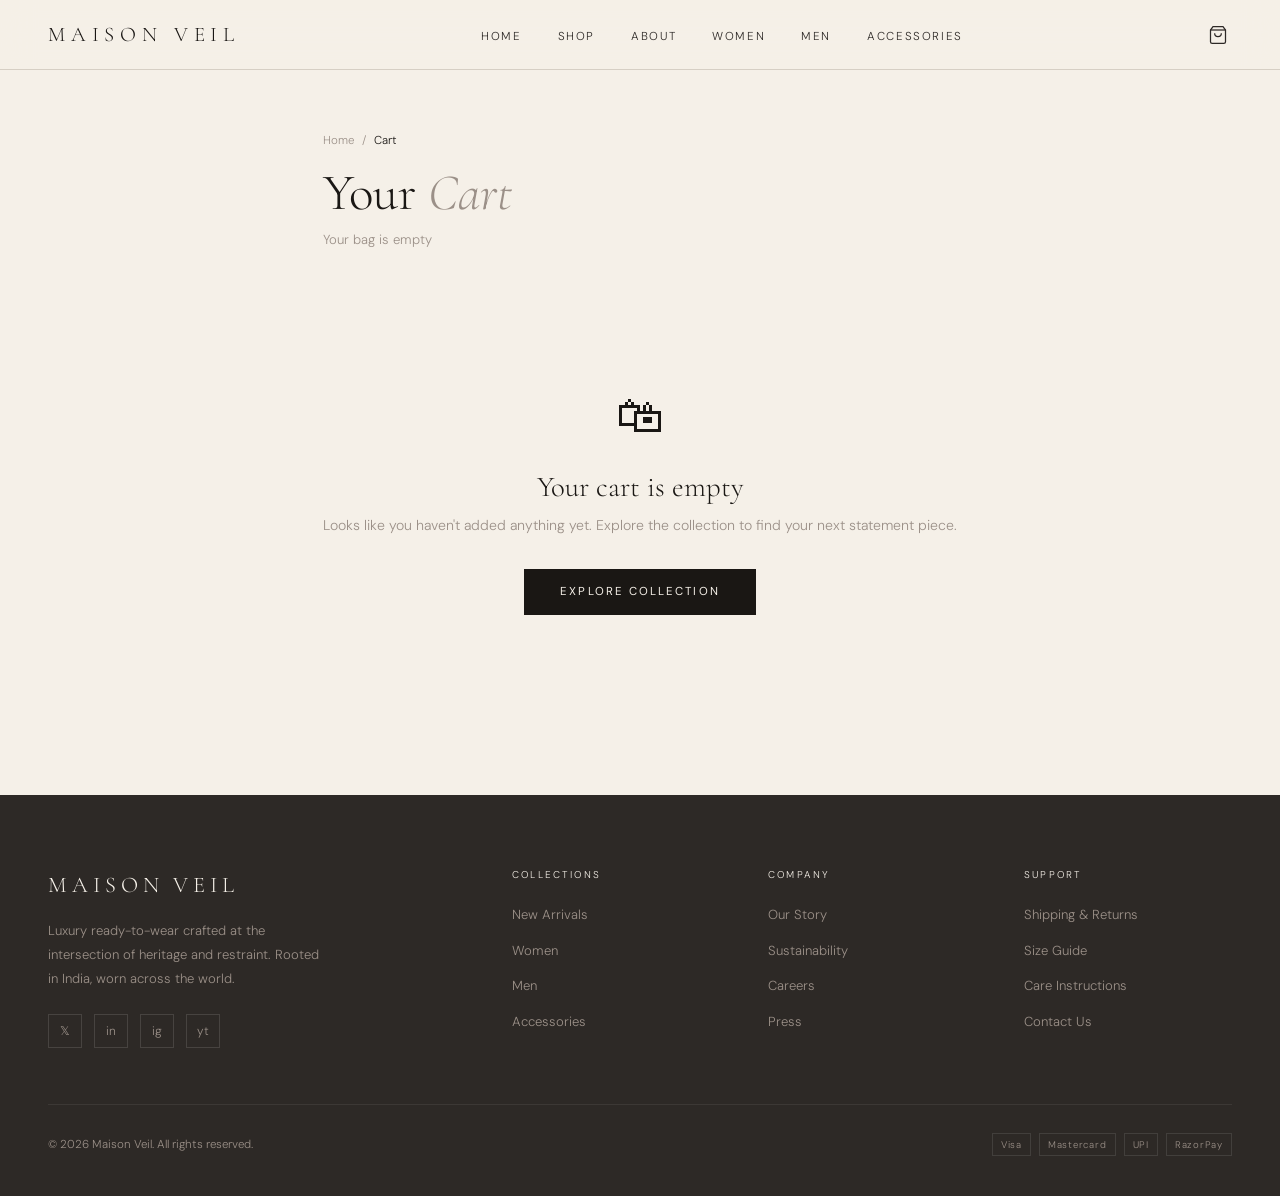
<file: cart.html>
<!DOCTYPE html>
<html lang="en">
<head>
  <!-- Google Tag Manager -->
<script>(function(w,d,s,l,i){w[l]=w[l]||[];w[l].push({'gtm.start':
new Date().getTime(),event:'gtm.js'});var f=d.getElementsByTagName(s)[0],
j=d.createElement(s),dl=l!='dataLayer'?'&l='+l:'';j.async=true;j.src=
'https://www.googletagmanager.com/gtm.js?id='+i+dl;f.parentNode.insertBefore(j,f);
})(window,document,'script','dataLayer','GTM-N7FK9PHP');</script>
<!-- End Google Tag Manager -->
  <!-- Google tag (gtag.js) -->
<script async src="https://www.googletagmanager.com/gtag/js?id=G-P1Q706VTH1"></script>
<script>
  window.dataLayer = window.dataLayer || [];
  function gtag(){dataLayer.push(arguments);}
  gtag('js', new Date());

  gtag('config', 'G-P1Q706VTH1');
</script>
  <meta charset="UTF-8"/>
  <meta name="viewport" content="width=device-width, initial-scale=1.0"/>
  <title>Your Cart — Maison Veil</title>
  <link rel="stylesheet" href="shared.css"/>
  <style>
    .cart-page { padding: 48px 0 100px; }
    .cart-page h1 { font-family: var(--serif); font-size: clamp(2rem,4vw,3.5rem); font-weight: 300; margin-bottom: 8px; }
    .cart-page h1 em { font-style: italic; color: var(--taupe); }
    .cart-sub { font-size: 0.82rem; color: var(--taupe); margin-bottom: 48px; }

    .cart-grid { display: grid; grid-template-columns: 1fr 380px; gap: 48px; align-items: flex-start; }

    /* ─── ITEMS ─── */
    .cart-items {}
    .cart-item {
      display: grid; grid-template-columns: 120px 1fr auto;
      gap: 24px; padding: 28px 0;
      border-bottom: 1px solid var(--mist);
    }
    .cart-item:first-child { border-top: 1px solid var(--mist); }
    .ci-img { aspect-ratio: 3/4; overflow: hidden; background: var(--bone); }
    .ci-img img { width: 100%; height: 100%; object-fit: cover; }
    .ci-body { display: flex; flex-direction: column; justify-content: space-between; }
    .ci-name { font-family: var(--serif); font-size: 1.05rem; margin-bottom: 4px; }
    .ci-meta { font-size: 0.75rem; color: var(--taupe); line-height: 1.6; }
    .ci-actions { display: flex; align-items: center; gap: 12px; margin-top: 12px; }
    .ci-qty { display: flex; align-items: center; border: 1px solid var(--mist); }
    .ci-qty-btn { width: 32px; height: 32px; background: transparent; border: none; font-size: 0.9rem; cursor: pointer; color: var(--charcoal); }
    .ci-qty-btn:hover { background: var(--bone); }
    .ci-qty-val { width: 36px; text-align: center; border: none; border-left: 1px solid var(--mist); border-right: 1px solid var(--mist); height: 32px; font-size: 0.85rem; background: transparent; outline: none; }
    .ci-remove { background: none; border: none; cursor: pointer; font-size: 0.72rem; letter-spacing: 0.12em; text-transform: uppercase; color: var(--taupe); text-decoration: underline; }
    .ci-price { text-align: right; display: flex; flex-direction: column; justify-content: space-between; }
    .ci-unit-price { font-size: 0.82rem; color: var(--taupe); }
    .ci-total-price { font-family: var(--serif); font-size: 1.1rem; }
    .ci-save { font-size: 0.72rem; color: var(--rust); }

    .empty-cart { text-align: center; padding: 80px 0; }
    .empty-cart-icon { font-size: 3rem; display: block; margin-bottom: 16px; }
    .empty-cart h2 { font-family: var(--serif); font-size: 1.8rem; font-weight: 300; margin-bottom: 12px; }
    .empty-cart p { font-size: 0.88rem; color: var(--taupe); margin-bottom: 32px; }

    /* ─── SUMMARY ─── */
    .cart-summary { background: var(--bone); padding: 36px; position: sticky; top: 90px; }
    .cs-title { font-family: var(--serif); font-size: 1.4rem; font-weight: 300; margin-bottom: 28px; }
    .cs-row { display: flex; justify-content: space-between; font-size: 0.85rem; margin-bottom: 14px; }
    .cs-row.total { font-family: var(--serif); font-size: 1.2rem; font-weight: 400; border-top: 1px solid var(--mist); padding-top: 18px; margin-top: 8px; margin-bottom: 24px; }
    .cs-saving { font-size: 0.78rem; color: var(--rust); text-align: center; margin-bottom: 16px; }
    .cs-promo { margin-bottom: 24px; }
    .promo-row { display: flex; gap: 0; margin-top: 8px; }
    .promo-input { flex: 1; padding: 10px 14px; border: 1px solid var(--mist); border-right: none; background: transparent; font-size: 0.82rem; outline: none; text-transform: uppercase; letter-spacing: 0.08em; }
    .promo-input:focus { border-color: var(--gold); }
    .promo-btn { padding: 10px 18px; background: var(--ink); color: var(--cream); border: none; font-size: 0.68rem; letter-spacing: 0.14em; text-transform: uppercase; cursor: pointer; transition: background 0.3s; }
    .promo-btn:hover { background: var(--gold); color: var(--ink); }
    .promo-label { font-size: 0.68rem; letter-spacing: 0.14em; text-transform: uppercase; color: var(--taupe); }
    .cs-note { font-size: 0.72rem; color: var(--taupe); text-align: center; margin-top: 16px; line-height: 1.6; }
    .cs-trust { display: flex; justify-content: center; gap: 20px; margin-top: 20px; flex-wrap: wrap; }
    .cs-trust-item { font-size: 0.7rem; color: var(--taupe); display: flex; align-items: center; gap: 4px; }

    /* ─── UPSELL ─── */
    .upsell { margin-top: 80px; }

    @media (max-width: 900px) {
      .cart-grid { grid-template-columns: 1fr; }
      .cart-summary { position: static; }
    }
    @media (max-width: 600px) {
      .cart-item { grid-template-columns: 90px 1fr; }
      .ci-price { display: none; }
    }
  </style>
</head>
<body>
<!-- Google Tag Manager (noscript) -->
<noscript><iframe src="https://www.googletagmanager.com/ns.html?id=GTM-N7FK9PHP"
height="0" width="0" style="display:none;visibility:hidden"></iframe></noscript>
<!-- End Google Tag Manager (noscript) -->
  <div id="nav-placeholder"></div>

  <div class="cart-page container">
    <div class="breadcrumb">
      <a href="index.html">Home</a><span>/</span>
      <span class="current">Cart</span>
    </div>
    <h1>Your <em>Cart</em></h1>
    <p class="cart-sub" id="cartSub"></p>

    <div id="mainContent"></div>

    <div class="upsell" id="upsellSection">
      <div class="section-head reveal">
        <h2>You Might <em>Also Like</em></h2>
        <a href="shop.html" class="view-all">View All</a>
      </div>
      <div class="products-grid" id="upsellGrid"></div>
    </div>
  </div>

  <div id="footer-placeholder"></div>

  <script src="shared.js"></script>
  <script>
    document.getElementById('nav-placeholder').innerHTML = renderNav('cart.html');
    document.getElementById('footer-placeholder').innerHTML = renderFooter();
    initMobileNav();

    let promoApplied = false;
    let discountPct = 0;

    function renderCart() {
      const items = Cart.get();
      const sub = Cart.subtotal();
      const count = Cart.count();

      document.getElementById('cartSub').textContent = count
        ? `${count} item${count!==1?'s':''} in your bag`
        : 'Your bag is empty';

      if (!items.length) {
        document.getElementById('mainContent').innerHTML = `
          <div class="empty-cart">
            <span class="empty-cart-icon">🛍</span>
            <h2>Your cart is empty</h2>
            <p>Looks like you haven't added anything yet. Explore the collection to find your next statement piece.</p>
            <a href="shop.html" class="btn btn-dark">Explore Collection</a>
          </div>`;
        document.getElementById('upsellSection').style.display = 'none';
        return;
      }

      const discount = promoApplied ? Math.round(sub * discountPct) : 0;
      const shipping = sub >= 5000 ? 0 : 250;
      const total = sub - discount + shipping;
      const savings = items.reduce((s,i) => {
        const p = PRODUCTS.find(x=>x.id===i.productId);
        return p && p.oldPrice ? s + (p.oldPrice - p.price)*i.qty : s;
      }, 0);

      document.getElementById('mainContent').innerHTML = `
        <div class="cart-grid">
          <div class="cart-items" id="cartItemsEl">
            ${items.map(item => {
              const p = PRODUCTS.find(x=>x.id===item.productId);
              return `<div class="cart-item" data-key="${item.key}">
                <div class="ci-img"><a href="product.html?id=${item.productId}"><img src="${item.image}" alt="${item.name}" loading="lazy"/></a></div>
                <div class="ci-body">
                  <div>
                    <div class="ci-name"><a href="product.html?id=${item.productId}">${item.name}</a></div>
                    <div class="ci-meta">
                      Size: ${item.size}<br/>
                      ${item.sub}
                    </div>
                  </div>
                  <div class="ci-actions">
                    <div class="ci-qty">
                      <button class="ci-qty-btn" onclick="changeItemQty('${item.key}', ${item.qty-1})">−</button>
                      <input class="ci-qty-val" type="number" value="${item.qty}" min="1" max="10" readonly/>
                      <button class="ci-qty-btn" onclick="changeItemQty('${item.key}', ${item.qty+1})">+</button>
                    </div>
                    <button class="ci-remove" onclick="removeItem('${item.key}')">Remove</button>
                  </div>
                </div>
                <div class="ci-price">
                  <div class="ci-unit-price">${fmt(item.price)} each</div>
                  <div>
                    <div class="ci-total-price">${fmt(item.price * item.qty)}</div>
                    ${p && p.oldPrice ? `<div class="ci-save">Save ${fmt((p.oldPrice-p.price)*item.qty)}</div>` : ''}
                  </div>
                </div>
              </div>`;
            }).join('')}
          </div>

          <div class="cart-summary">
            <div class="cs-title">Order Summary</div>
            <div class="cs-row"><span>Subtotal (${count} items)</span><span>${fmt(sub)}</span></div>
            ${discount ? `<div class="cs-row" style="color:var(--rust)"><span>Promo (${Math.round(discountPct*100)}% off)</span><span>−${fmt(discount)}</span></div>` : ''}
            <div class="cs-row"><span>Shipping</span><span>${shipping===0?'<span style="color:var(--green)">Free</span>':fmt(shipping)}</span></div>
            <div class="cs-row total"><span>Total</span><span>${fmt(total)}</span></div>
            ${savings > 0 ? `<div class="cs-saving">You're saving ${fmt(savings)} on this order 🎉</div>` : ''}

            <div class="cs-promo">
              <div class="promo-label">Promo Code</div>
              <div class="promo-row">
                <input class="promo-input" id="promoInput" placeholder="ENTER CODE" maxlength="12" ${promoApplied?'disabled':''}/>
                <button class="promo-btn" onclick="applyPromo()" ${promoApplied?'disabled':''}>Apply</button>
              </div>
              <div id="promoMsg" style="font-size:.72rem;margin-top:8px;color:var(--taupe)">
                ${promoApplied ? '<span style="color:var(--green)">✓ Code applied!</span>' : 'Try: WELCOME10 or VEIL20'}
              </div>
            </div>

            <a href="checkout.html" class="btn btn-dark btn-full" style="margin-bottom:12px;font-size:.72rem">Proceed to Checkout</a>
            <a href="shop.html" class="btn btn-outline btn-full" style="font-size:.72rem">Continue Shopping</a>

            <div class="cs-trust">
              <div class="cs-trust-item">🔒 Secure</div>
              <div class="cs-trust-item">↩️ 30-day returns</div>
              <div class="cs-trust-item">🚚 Free over ₹5k</div>
            </div>
          </div>
        </div>`;

      // Upsell
      const cartIds = items.map(i=>i.productId);
      const upsell = PRODUCTS.filter(p=>!cartIds.includes(p.id)).slice(0,4);
      document.getElementById('upsellGrid').innerHTML = upsell.map((p,i)=>renderProductCard(p,i*0.07)).join('');
      initReveal(); Wishlist.updateIcons();
    }

    function changeItemQty(key, qty) {
      if (qty < 1) { removeItem(key); return; }
      Cart.updateQty(key, qty);
      renderCart();
    }

    function removeItem(key) {
      Cart.remove(key);
      showToast('Item removed from cart');
      renderCart();
    }

    const promoCodes = { 'WELCOME10': 0.10, 'VEIL20': 0.20, 'FIRST15': 0.15 };

    function applyPromo() {
      const code = document.getElementById('promoInput').value.trim().toUpperCase();
      if (promoCodes[code]) {
        promoApplied = true;
        discountPct = promoCodes[code];
        showToast(`✓ ${Math.round(discountPct*100)}% discount applied!`);
      } else {
        document.getElementById('promoMsg').innerHTML = '<span style="color:var(--rust)">Invalid code. Try: WELCOME10 or VEIL20</span>';
      }
      renderCart();
    }

    renderCart();
  </script>
</body>
</html>
</file>
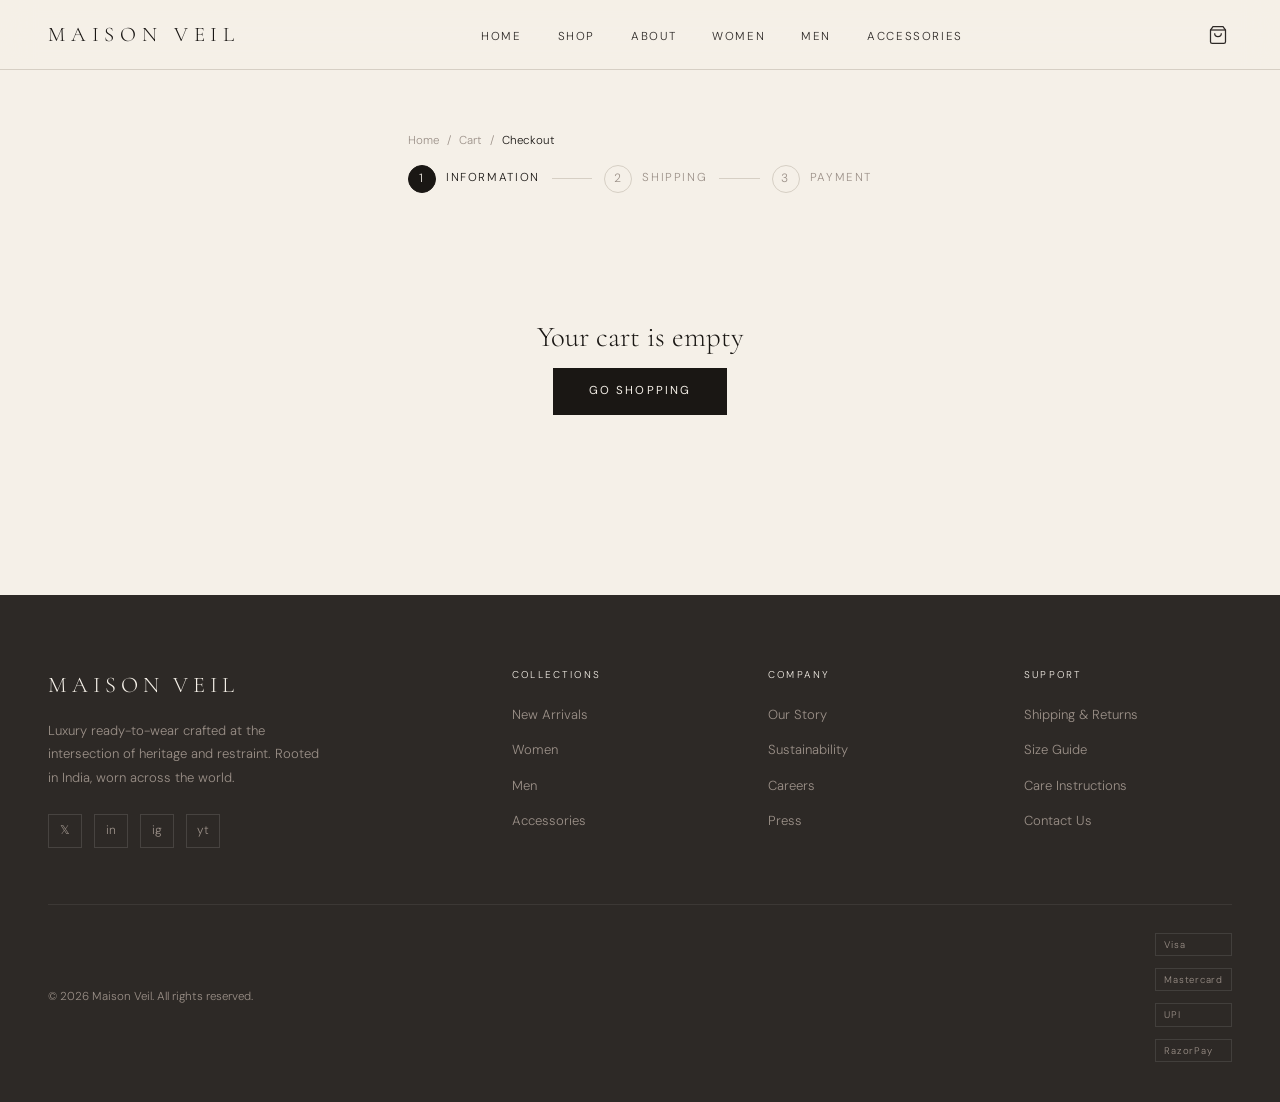
<file: checkout.html>
<!DOCTYPE html>
<html lang="en">
<head>
  <!-- Google Tag Manager -->
<script>(function(w,d,s,l,i){w[l]=w[l]||[];w[l].push({'gtm.start':
new Date().getTime(),event:'gtm.js'});var f=d.getElementsByTagName(s)[0],
j=d.createElement(s),dl=l!='dataLayer'?'&l='+l:'';j.async=true;j.src=
'https://www.googletagmanager.com/gtm.js?id='+i+dl;f.parentNode.insertBefore(j,f);
})(window,document,'script','dataLayer','GTM-N7FK9PHP');</script>
<!-- End Google Tag Manager -->
 <!-- Google tag (gtag.js) -->
<script async src="https://www.googletagmanager.com/gtag/js?id=G-P1Q706VTH1"></script>
<script>
  window.dataLayer = window.dataLayer || [];
  function gtag(){dataLayer.push(arguments);}
  gtag('js', new Date());

  gtag('config', 'G-P1Q706VTH1');
</script>
  <meta charset="UTF-8"/>
  <meta name="viewport" content="width=device-width, initial-scale=1.0"/>
  <title>Checkout — Maison Veil</title>
  <link rel="stylesheet" href="shared.css"/>
  <style>
    .checkout-page { padding: 48px 0 100px; }
    .checkout-grid { display: grid; grid-template-columns: 1fr 400px; gap: 64px; align-items: flex-start; }

    /* ─── STEPS ─── */
    .checkout-steps { display: flex; align-items: center; gap: 0; margin-bottom: 48px; }
    .step { display: flex; align-items: center; gap: 10px; font-size: 0.72rem; letter-spacing: 0.14em; text-transform: uppercase; color: var(--taupe); }
    .step-num { width: 28px; height: 28px; border-radius: 50%; border: 1px solid var(--mist); display: flex; align-items: center; justify-content: center; font-size: 0.75rem; }
    .step.active { color: var(--ink); }
    .step.active .step-num { background: var(--ink); color: var(--cream); border-color: var(--ink); }
    .step.done { color: var(--green); }
    .step.done .step-num { background: var(--green); color: #fff; border-color: var(--green); }
    .step-divider { flex: 1; height: 1px; background: var(--mist); margin: 0 12px; max-width: 60px; }

    /* ─── FORMS ─── */
    .checkout-section { margin-bottom: 40px; }
    .cs-head { font-family: var(--serif); font-size: 1.3rem; font-weight: 300; margin-bottom: 24px; padding-bottom: 14px; border-bottom: 1px solid var(--mist); }
    .form-grid { display: grid; grid-template-columns: 1fr 1fr; gap: 16px; }
    .form-grid.three { grid-template-columns: 1fr 1fr 1fr; }
    .form-grid.full { grid-template-columns: 1fr; }

    /* ─── PAYMENT ─── */
    .payment-methods { display: flex; flex-direction: column; gap: 12px; }
    .payment-opt { border: 1px solid var(--mist); padding: 16px 18px; cursor: pointer; transition: border-color 0.2s; display: flex; align-items: center; gap: 14px; }
    .payment-opt.selected { border-color: var(--ink); background: var(--bone); }
    .payment-opt-radio { width: 16px; height: 16px; border-radius: 50%; border: 1.5px solid var(--mist); display: flex; align-items: center; justify-content: center; flex-shrink: 0; }
    .payment-opt.selected .payment-opt-radio { border-color: var(--ink); }
    .payment-opt.selected .payment-opt-radio::after { content: ''; width: 8px; height: 8px; border-radius: 50%; background: var(--ink); }
    .payment-opt-name { font-size: 0.85rem; font-weight: 400; }
    .payment-opt-sub { font-size: 0.72rem; color: var(--taupe); }
    .payment-icons { margin-left: auto; display: flex; gap: 6px; }
    .pay-ic { font-size: 0.65rem; border: 1px solid var(--mist); padding: 2px 6px; color: var(--taupe); }
    .card-fields { display: grid; grid-template-columns: 1fr; gap: 14px; margin-top: 18px; padding: 18px; background: var(--bone); border: 1px solid var(--mist); }
    .card-row { display: grid; grid-template-columns: 1fr 1fr; gap: 14px; }

    /* ─── ORDER SUMMARY ─── */
    .order-summary { background: var(--bone); padding: 36px; position: sticky; top: 90px; }
    .os-title { font-family: var(--serif); font-size: 1.3rem; font-weight: 300; margin-bottom: 24px; }
    .os-items { margin-bottom: 24px; padding-bottom: 24px; border-bottom: 1px solid var(--mist); display: flex; flex-direction: column; gap: 16px; }
    .os-item { display: flex; gap: 14px; align-items: center; }
    .os-img { width: 60px; height: 75px; object-fit: cover; background: var(--mist); flex-shrink: 0; position: relative; }
    .os-img img { width: 100%; height: 100%; object-fit: cover; }
    .os-qty-badge { position: absolute; top: -6px; right: -6px; width: 20px; height: 20px; border-radius: 50%; background: var(--charcoal); color: #fff; font-size: 0.65rem; display: flex; align-items: center; justify-content: center; }
    .os-item-info { flex: 1; }
    .os-item-name { font-size: 0.88rem; margin-bottom: 2px; }
    .os-item-meta { font-size: 0.72rem; color: var(--taupe); }
    .os-item-price { font-size: 0.88rem; white-space: nowrap; }
    .os-row { display: flex; justify-content: space-between; font-size: 0.85rem; margin-bottom: 12px; }
    .os-row.total { font-family: var(--serif); font-size: 1.15rem; border-top: 1px solid var(--mist); padding-top: 16px; margin-top: 4px; }
    .os-security { display: flex; align-items: center; gap: 8px; font-size: 0.72rem; color: var(--taupe); margin-top: 20px; }

    /* ─── SUCCESS ─── */
    .success-screen { text-align: center; padding: 80px 0; display: none; }
    .success-screen.show { display: block; }
    .success-icon { font-size: 3.5rem; display: block; margin-bottom: 24px; animation: pop 0.5s ease; }
    @keyframes pop { from { transform: scale(0.5); opacity: 0; } to { transform: scale(1); opacity: 1; } }
    .success-screen h2 { font-family: var(--serif); font-size: clamp(1.8rem,3vw,3rem); font-weight: 300; margin-bottom: 12px; }
    .success-screen p { font-size: 0.9rem; color: var(--taupe); max-width: 480px; margin: 0 auto 32px; line-height: 1.7; }
    .order-num { font-family: var(--serif); font-size: 1rem; color: var(--gold); margin-bottom: 28px; }

    @media (max-width: 1000px) {
      .checkout-grid { grid-template-columns: 1fr; }
      .order-summary { position: static; }
    }
    @media (max-width: 600px) {
      .form-grid { grid-template-columns: 1fr; }
      .form-grid.three { grid-template-columns: 1fr 1fr; }
      .card-row { grid-template-columns: 1fr; }
      .checkout-steps { font-size: 0; }
      .step span:last-child { display: none; }
    }
  </style>
</head>
<body>
<!-- Google Tag Manager (noscript) -->
<noscript><iframe src="https://www.googletagmanager.com/ns.html?id=GTM-N7FK9PHP"
height="0" width="0" style="display:none;visibility:hidden"></iframe></noscript>
<!-- End Google Tag Manager (noscript) -->
  <div id="nav-placeholder"></div>

  <div class="checkout-page container">
    <div class="breadcrumb">
      <a href="index.html">Home</a><span>/</span>
      <a href="cart.html">Cart</a><span>/</span>
      <span class="current">Checkout</span>
    </div>

    <!-- STEPS -->
    <div class="checkout-steps">
      <div class="step active" id="step1"><div class="step-num">1</div><span>Information</span></div>
      <div class="step-divider"></div>
      <div class="step" id="step2"><div class="step-num">2</div><span>Shipping</span></div>
      <div class="step-divider"></div>
      <div class="step" id="step3"><div class="step-num">3</div><span>Payment</span></div>
    </div>

    <!-- SUCCESS SCREEN -->
    <div class="success-screen" id="successScreen">
      <span class="success-icon">✦</span>
      <h2>Order Confirmed</h2>
      <p class="order-num" id="orderNum"></p>
      <p>Thank you for your order. You will receive an email confirmation shortly. Your pieces are being prepared with care.</p>
      <a href="index.html" class="btn btn-dark" style="margin-right:12px">Back to Home</a>
      <a href="shop.html" class="btn btn-outline">Continue Shopping</a>
    </div>

    <!-- CHECKOUT FORM -->
    <div class="checkout-grid" id="checkoutMain">
      <div>
        <!-- CONTACT -->
        <div class="checkout-section">
          <div class="cs-head">Contact Information</div>
          <div class="form-grid full">
            <div class="form-group">
              <label class="form-label">Email Address *</label>
              <input class="form-input" id="email" type="email" placeholder="you@example.com"/>
              <span class="form-error" id="emailErr"></span>
            </div>
          </div>
          <div class="form-grid" style="margin-top:16px">
            <div class="form-group">
              <label class="form-label">Phone Number *</label>
              <input class="form-input" id="phone" type="tel" placeholder="+91 98765 43210"/>
              <span class="form-error" id="phoneErr"></span>
            </div>
            <div style="display:flex;align-items:flex-end;padding-bottom:2px">
              <label style="font-size:.8rem;display:flex;align-items:center;gap:8px;cursor:pointer">
                <input type="checkbox" id="newsOpt" checked style="accent-color:var(--ink)"/>
                Subscribe to updates &amp; offers
              </label>
            </div>
          </div>
        </div>

        <!-- SHIPPING ADDRESS -->
        <div class="checkout-section">
          <div class="cs-head">Shipping Address</div>
          <div class="form-grid">
            <div class="form-group">
              <label class="form-label">First Name *</label>
              <input class="form-input" id="fname" placeholder="Priya"/>
              <span class="form-error" id="fnameErr"></span>
            </div>
            <div class="form-group">
              <label class="form-label">Last Name *</label>
              <input class="form-input" id="lname" placeholder="Sharma"/>
              <span class="form-error" id="lnameErr"></span>
            </div>
          </div>
          <div class="form-grid full" style="margin-top:16px">
            <div class="form-group">
              <label class="form-label">Address Line 1 *</label>
              <input class="form-input" id="addr1" placeholder="Flat / House No., Street"/>
              <span class="form-error" id="addr1Err"></span>
            </div>
          </div>
          <div class="form-grid full" style="margin-top:16px">
            <div class="form-group">
              <label class="form-label">Address Line 2</label>
              <input class="form-input" id="addr2" placeholder="Locality / Area (optional)"/>
            </div>
          </div>
          <div class="form-grid three" style="margin-top:16px">
            <div class="form-group">
              <label class="form-label">City *</label>
              <input class="form-input" id="city" placeholder="Mumbai"/>
              <span class="form-error" id="cityErr"></span>
            </div>
            <div class="form-group">
              <label class="form-label">State *</label>
              <select class="form-select" id="state">
                <option value="">Select State</option>
                <option>Andhra Pradesh</option><option>Assam</option><option>Bihar</option>
                <option>Delhi</option><option>Goa</option><option>Gujarat</option>
                <option>Haryana</option><option>Karnataka</option><option>Kerala</option>
                <option>Madhya Pradesh</option><option>Maharashtra</option><option>Odisha</option>
                <option>Punjab</option><option>Rajasthan</option><option>Tamil Nadu</option>
                <option selected>Telangana</option><option>Uttar Pradesh</option>
                <option>Uttarakhand</option><option>West Bengal</option>
              </select>
              <span class="form-error" id="stateErr"></span>
            </div>
            <div class="form-group">
              <label class="form-label">PIN Code *</label>
              <input class="form-input" id="pin" placeholder="500001" maxlength="6"/>
              <span class="form-error" id="pinErr"></span>
            </div>
          </div>
        </div>

        <!-- SHIPPING METHOD -->
        <div class="checkout-section">
          <div class="cs-head">Shipping Method</div>
          <div class="payment-methods">
            <div class="payment-opt selected" onclick="selectShipping(this,'standard')">
              <div class="payment-opt-radio"></div>
              <div><div class="payment-opt-name">Standard Delivery</div><div class="payment-opt-sub">5–7 business days</div></div>
              <div style="margin-left:auto;font-size:.85rem" id="stdPrice">Free</div>
            </div>
            <div class="payment-opt" onclick="selectShipping(this,'express')">
              <div class="payment-opt-radio"></div>
              <div><div class="payment-opt-name">Express Delivery</div><div class="payment-opt-sub">2–3 business days</div></div>
              <div style="margin-left:auto;font-size:.85rem">₹299</div>
            </div>
            <div class="payment-opt" onclick="selectShipping(this,'overnight')">
              <div class="payment-opt-radio"></div>
              <div><div class="payment-opt-name">Next Day Delivery</div><div class="payment-opt-sub">Order by 12 PM</div></div>
              <div style="margin-left:auto;font-size:.85rem">₹599</div>
            </div>
          </div>
        </div>

        <!-- PAYMENT -->
        <div class="checkout-section">
          <div class="cs-head">Payment</div>
          <div class="payment-methods">
            <div class="payment-opt selected" onclick="selectPayment(this,'card')">
              <div class="payment-opt-radio"></div>
              <div><div class="payment-opt-name">Credit / Debit Card</div></div>
              <div class="payment-icons"><span class="pay-ic">Visa</span><span class="pay-ic">MC</span></div>
            </div>
            <div class="payment-opt" onclick="selectPayment(this,'upi')">
              <div class="payment-opt-radio"></div>
              <div><div class="payment-opt-name">UPI</div><div class="payment-opt-sub">Google Pay, PhonePe, Paytm</div></div>
              <div class="payment-icons"><span class="pay-ic">UPI</span></div>
            </div>
            <div class="payment-opt" onclick="selectPayment(this,'cod')">
              <div class="payment-opt-radio"></div>
              <div><div class="payment-opt-name">Cash on Delivery</div><div class="payment-opt-sub">₹50 handling charge</div></div>
            </div>
          </div>

          <!-- Card fields -->
          <div class="card-fields" id="cardFields">
            <div class="form-group">
              <label class="form-label">Card Number *</label>
              <input class="form-input" id="cardNum" placeholder="1234 5678 9012 3456" maxlength="19"/>
            </div>
            <div class="card-row">
              <div class="form-group">
                <label class="form-label">Expiry *</label>
                <input class="form-input" id="cardExp" placeholder="MM / YY" maxlength="7"/>
              </div>
              <div class="form-group">
                <label class="form-label">CVV *</label>
                <input class="form-input" id="cardCvv" placeholder="•••" maxlength="4" type="password"/>
              </div>
            </div>
            <div class="form-group">
              <label class="form-label">Name on Card *</label>
              <input class="form-input" id="cardName" placeholder="Priya Sharma"/>
            </div>
          </div>

          <!-- UPI fields -->
          <div class="card-fields" id="upiFields" style="display:none">
            <div class="form-group">
              <label class="form-label">UPI ID *</label>
              <input class="form-input" id="upiId" placeholder="yourname@upi"/>
            </div>
          </div>
        </div>

        <div style="text-align:center;margin-top:8px">
          <button class="btn btn-dark" style="min-width:280px;padding:18px;font-size:.75rem;letter-spacing:.2em" onclick="placeOrder()">Place Order</button>
          <p style="font-size:.72rem;color:var(--taupe);margin-top:14px">🔒 Your payment is secured with 256-bit SSL encryption</p>
        </div>
      </div>

      <!-- ORDER SUMMARY -->
      <div class="order-summary" id="orderSummary"></div>
    </div>
  </div>

  <div id="footer-placeholder"></div>

  <script src="shared.js"></script>
  <script>
    document.getElementById('nav-placeholder').innerHTML = renderNav('checkout.html');
    document.getElementById('footer-placeholder').innerHTML = renderFooter();
    initMobileNav();

    let shippingMethod = 'standard';
    let paymentMethod = 'card';
    const shippingCosts = { standard: 0, express: 299, overnight: 599 };

    function renderSummary() {
      const items = Cart.get();
      const sub = Cart.subtotal();
      const ship = sub >= 5000 && shippingMethod==='standard' ? 0 : shippingCosts[shippingMethod];
      const cod = paymentMethod === 'cod' ? 50 : 0;
      const total = sub + ship + cod;

      document.getElementById('orderSummary').innerHTML = `
        <div class="os-title">Order Summary</div>
        <div class="os-items">
          ${items.map(item=>`
            <div class="os-item">
              <div class="os-img">
                <img src="${item.image}" alt="${item.name}"/>
                <div class="os-qty-badge">${item.qty}</div>
              </div>
              <div class="os-item-info">
                <div class="os-item-name">${item.name}</div>
                <div class="os-item-meta">Size: ${item.size}</div>
              </div>
              <div class="os-item-price">${fmt(item.price*item.qty)}</div>
            </div>`).join('')}
        </div>
        <div class="os-row"><span>Subtotal</span><span>${fmt(sub)}</span></div>
        <div class="os-row"><span>Shipping</span><span>${ship===0?'<span style="color:var(--green)">Free</span>':fmt(ship)}</span></div>
        ${cod ? `<div class="os-row"><span>COD Handling</span><span>${fmt(cod)}</span></div>` : ''}
        <div class="os-row total"><span>Total</span><span>${fmt(total)}</span></div>
        <div class="os-security">🔒 <span>Secure checkout powered by RazorPay</span></div>
      `;

      // Update standard shipping display
      const stdEl = document.getElementById('stdPrice');
      if (stdEl) stdEl.textContent = sub>=5000 ? 'Free' : fmt(shippingCosts.standard);
    }

    function selectShipping(el, method) {
      document.querySelectorAll('.checkout-section:nth-child(3) .payment-opt').forEach(o=>o.classList.remove('selected'));
      el.classList.add('selected');
      shippingMethod = method;
      renderSummary();
    }

    function selectPayment(el, method) {
      document.querySelectorAll('.checkout-section:nth-child(4) .payment-opt').forEach(o=>o.classList.remove('selected'));
      el.classList.add('selected');
      paymentMethod = method;
      document.getElementById('cardFields').style.display = method==='card' ? 'grid' : 'none';
      document.getElementById('upiFields').style.display = method==='upi' ? 'grid' : 'none';
      renderSummary();
    }

    // Card number formatting
    document.addEventListener('DOMContentLoaded', () => {
      const cn = document.getElementById('cardNum');
      if (cn) cn.addEventListener('input', e => {
        let v = e.target.value.replace(/\D/g,'').substring(0,16);
        e.target.value = v.replace(/(.{4})/g,'$1 ').trim();
      });
      const ce = document.getElementById('cardExp');
      if (ce) ce.addEventListener('input', e => {
        let v = e.target.value.replace(/\D/g,'').substring(0,4);
        if (v.length > 2) v = v.substring(0,2) + ' / ' + v.substring(2);
        e.target.value = v;
      });
    });

    function validate() {
      let ok = true;
      const fields = [
        { id: 'email', err: 'emailErr', test: v => v.includes('@') && v.includes('.'), msg: 'Enter a valid email' },
        { id: 'phone', err: 'phoneErr', test: v => v.replace(/\D/g,'').length >= 10, msg: 'Enter a valid phone number' },
        { id: 'fname', err: 'fnameErr', test: v => v.trim().length >= 2, msg: 'Required' },
        { id: 'lname', err: 'lnameErr', test: v => v.trim().length >= 2, msg: 'Required' },
        { id: 'addr1', err: 'addr1Err', test: v => v.trim().length >= 5, msg: 'Enter your address' },
        { id: 'city', err: 'cityErr', test: v => v.trim().length >= 2, msg: 'Required' },
        { id: 'state', err: 'stateErr', test: v => v !== '', msg: 'Select a state' },
        { id: 'pin', err: 'pinErr', test: v => /^\d{6}$/.test(v), msg: 'Enter 6-digit PIN' },
      ];
      fields.forEach(f => {
        const el = document.getElementById(f.id);
        const err = document.getElementById(f.err);
        if (el && err) {
          if (!f.test(el.value)) { err.textContent = f.msg; ok = false; }
          else err.textContent = '';
        }
      });
      return ok;
    }

    function placeOrder() {
      if (!Cart.count()) { showToast('Your cart is empty'); return; }
      if (!validate()) { showToast('Please fill in all required fields'); return; }
      const orderNum = 'MV-' + Date.now().toString().slice(-8).toUpperCase();
      // Clear cart
      localStorage.removeItem('mv_cart');
      Cart.updateBadge();
      // Show success
      document.getElementById('checkoutMain').style.display = 'none';
      document.querySelector('.checkout-steps').style.display = 'none';
      const s = document.getElementById('successScreen');
      s.classList.add('show');
      document.getElementById('orderNum').textContent = `Order #${orderNum}`;
      // Update steps
      ['step1','step2','step3'].forEach(id => {
        document.getElementById(id).classList.remove('active');
        document.getElementById(id).classList.add('done');
        document.getElementById(id).querySelector('.step-num').textContent = '✓';
      });
      window.scrollTo({ top: 0, behavior: 'smooth' });
    }

    // Init
    if (!Cart.count()) {
      document.getElementById('checkoutMain').innerHTML = `
        <div style="text-align:center;padding:80px 0;grid-column:1/-1">
          <h2 style="font-family:var(--serif);font-size:1.8rem;font-weight:300;margin-bottom:16px">Your cart is empty</h2>
          <a href="shop.html" class="btn btn-dark">Go Shopping</a>
        </div>`;
    }

    renderSummary();
  </script>
</body>
</html>
</file>
<file: shared.css>
@import url('https://fonts.googleapis.com/css2?family=Cormorant+Garamond:ital,wght@0,300;0,400;0,600;1,300;1,400&family=DM+Sans:ital,wght@0,300;0,400;0,500;1,300&display=swap');

*, *::before, *::after { margin: 0; padding: 0; box-sizing: border-box; }

:root {
  --cream: #F5F0E8;
  --bone: #EDE8DC;
  --ink: #1A1714;
  --charcoal: #2D2926;
  --taupe: #9B9088;
  --gold: #C4A882;
  --rust: #8B4A2B;
  --mist: #D6CFC4;
  --green: #3D5A45;
  --red: #B03A2E;
  --serif: 'Cormorant Garamond', Georgia, serif;
  --sans: 'DM Sans', sans-serif;
  --shadow: 0 4px 24px rgba(26,23,20,0.08);
  --shadow-lg: 0 12px 48px rgba(26,23,20,0.14);
  --radius: 2px;
  --transition: 0.3s cubic-bezier(0.4,0,0.2,1);
}

html { scroll-behavior: smooth; }
body {
  background: var(--cream);
  color: var(--ink);
  font-family: var(--sans);
  font-weight: 300;
  line-height: 1.6;
  min-height: 100vh;
  display: flex;
  flex-direction: column;
}

a { text-decoration: none; color: inherit; }
img { display: block; max-width: 100%; }
button { cursor: pointer; font-family: var(--sans); }
input, select, textarea { font-family: var(--sans); }

/* ─── UTILITY ─── */
.container { max-width: 1320px; margin: 0 auto; padding: 0 48px; }
.sr-only { position: absolute; width: 1px; height: 1px; overflow: hidden; clip: rect(0,0,0,0); }
.flex { display: flex; }
.items-center { align-items: center; }
.justify-between { justify-content: space-between; }
.gap-sm { gap: 12px; }
.gap-md { gap: 24px; }
.gap-lg { gap: 40px; }
.text-taupe { color: var(--taupe); }
.text-gold { color: var(--gold); }
.text-rust { color: var(--rust); }

/* ─── TYPOGRAPHY ─── */
.serif { font-family: var(--serif); }
h1,h2,h3 { font-family: var(--serif); font-weight: 300; line-height: 1.1; }
.eyebrow { font-size: 0.68rem; letter-spacing: 0.28em; text-transform: uppercase; color: var(--taupe); }
.page-title { font-family: var(--serif); font-size: clamp(2rem,4vw,3.5rem); margin-bottom: 8px; }

/* ─── BUTTONS ─── */
.btn {
  display: inline-flex; align-items: center; justify-content: center; gap: 10px;
  font-size: 0.72rem; letter-spacing: 0.18em; text-transform: uppercase;
  padding: 14px 36px; border: none; transition: var(--transition);
  font-family: var(--sans); font-weight: 400;
}
.btn-dark { background: var(--ink); color: var(--cream); }
.btn-dark:hover { background: var(--charcoal); }
.btn-outline { background: transparent; border: 1px solid var(--ink); color: var(--ink); }
.btn-outline:hover { background: var(--ink); color: var(--cream); }
.btn-gold { background: var(--gold); color: var(--ink); }
.btn-gold:hover { background: #b8945e; }
.btn-full { width: 100%; }
.btn-rust { background: var(--rust); color: #fff; }
.btn-rust:hover { background: #7a3f25; }

/* ─── BADGE ─── */
.badge {
  display: inline-block;
  font-size: 0.6rem; letter-spacing: 0.14em; text-transform: uppercase;
  padding: 3px 9px; border-radius: 2px;
}
.badge-new { background: var(--ink); color: var(--cream); }
.badge-sale { background: var(--rust); color: #fff; }
.badge-sold { background: var(--taupe); color: #fff; }

/* ─── NAV ─── */
.navbar {
  position: sticky; top: 0; z-index: 200;
  background: rgba(245,240,232,0.96); backdrop-filter: blur(16px);
  border-bottom: 1px solid var(--mist);
}
.navbar-inner {
  display: flex; align-items: center; justify-content: space-between;
  padding: 18px 48px; max-width: 1320px; margin: 0 auto;
}
.nav-logo {
  font-family: var(--serif); font-size: 1.3rem;
  letter-spacing: 0.28em; text-transform: uppercase;
  font-weight: 300; color: var(--ink);
}
.nav-links { display: flex; gap: 36px; list-style: none; }
.nav-links a {
  font-size: 0.72rem; letter-spacing: 0.14em; text-transform: uppercase;
  color: var(--charcoal); position: relative; padding-bottom: 3px;
  transition: color var(--transition);
}
.nav-links a::after {
  content: ''; position: absolute; bottom: 0; left: 0;
  width: 0; height: 1px; background: var(--gold);
  transition: width var(--transition);
}
.nav-links a:hover::after, .nav-links a.active::after { width: 100%; }
.nav-links a.active { color: var(--ink); }
.nav-actions { display: flex; align-items: center; gap: 20px; }
.nav-icon-btn {
  background: none; border: none;
  display: flex; align-items: center; gap: 6px;
  font-size: 0.82rem; color: var(--charcoal);
  transition: color var(--transition); padding: 4px;
  position: relative;
}
.nav-icon-btn:hover { color: var(--gold); }
.cart-badge {
  position: absolute; top: -4px; right: -6px;
  width: 16px; height: 16px; border-radius: 50%;
  background: var(--rust); color: #fff;
  font-size: 0.6rem; display: flex; align-items: center; justify-content: center;
}
.nav-hamburger { display: none; flex-direction: column; gap: 5px; background: none; border: none; padding: 4px; }
.nav-hamburger span { width: 22px; height: 1px; background: var(--ink); display: block; }
.nav-mobile {
  display: none; flex-direction: column;
  background: var(--cream); border-top: 1px solid var(--mist);
  padding: 24px 28px; gap: 20px;
}
.nav-mobile.open { display: flex; }
.nav-mobile a { font-size: 0.85rem; letter-spacing: 0.12em; text-transform: uppercase; color: var(--charcoal); }

/* ─── BREADCRUMB ─── */
.breadcrumb { padding: 14px 0; display: flex; gap: 8px; align-items: center; }
.breadcrumb a { font-size: 0.72rem; color: var(--taupe); }
.breadcrumb a:hover { color: var(--ink); }
.breadcrumb span { font-size: 0.72rem; color: var(--taupe); }
.breadcrumb .current { color: var(--ink); }

/* ─── SECTION HEADER ─── */
.section-head { display: flex; align-items: baseline; justify-content: space-between; margin-bottom: 40px; }
.section-head h2 { font-family: var(--serif); font-size: clamp(1.8rem,3vw,2.8rem); font-weight: 300; }
.section-head h2 em { font-style: italic; color: var(--taupe); }
.view-all { font-size: 0.7rem; letter-spacing: 0.18em; text-transform: uppercase; color: var(--taupe); display: flex; align-items: center; gap: 8px; }
.view-all::before { content: ''; width: 28px; height: 1px; background: currentColor; display: block; }
.view-all:hover { color: var(--ink); }

/* ─── PRODUCT CARD ─── */
.product-card { position: relative; }
.product-img-wrap {
  position: relative; overflow: hidden; aspect-ratio: 3/4;
  background: var(--bone); margin-bottom: 14px;
}
.product-img-wrap img { width: 100%; height: 100%; object-fit: cover; transition: transform 0.6s ease; }
.product-card:hover .product-img-wrap img { transform: scale(1.05); }
.product-img-badge { position: absolute; top: 12px; left: 12px; z-index: 1; }
.product-wishlist {
  position: absolute; top: 12px; right: 12px; z-index: 1;
  width: 32px; height: 32px; border-radius: 50%;
  background: rgba(245,240,232,0.9); border: none;
  display: flex; align-items: center; justify-content: center;
  font-size: 0.85rem; opacity: 0; transition: opacity var(--transition);
}
.product-card:hover .product-wishlist { opacity: 1; }
.product-quick {
  position: absolute; bottom: 0; left: 0; right: 0;
  padding: 14px; background: rgba(26,23,20,0.88);
  display: flex; justify-content: center;
  transform: translateY(100%); transition: transform var(--transition);
}
.product-card:hover .product-quick { transform: translateY(0); }
.product-quick-btn {
  background: none; border: 1px solid rgba(245,240,232,0.5);
  color: var(--cream); font-size: 0.65rem; letter-spacing: 0.16em;
  text-transform: uppercase; padding: 8px 22px;
  transition: background var(--transition);
}
.product-quick-btn:hover { background: rgba(245,240,232,0.15); }
.product-info .name { font-family: var(--serif); font-size: 1rem; margin-bottom: 2px; }
.product-info .sub { font-size: 0.72rem; color: var(--taupe); margin-bottom: 6px; }
.product-info .price { font-size: 0.88rem; }
.product-info .price .old { color: var(--taupe); text-decoration: line-through; margin-left: 8px; font-size: 0.8rem; }
.product-info .price .sale { color: var(--rust); }
.product-colors { display: flex; gap: 6px; margin-top: 8px; }
.color-dot { width: 14px; height: 14px; border-radius: 50%; border: 1.5px solid transparent; cursor: pointer; }
.color-dot.active, .color-dot:hover { border-color: var(--ink); }

/* ─── PRODUCTS GRID ─── */
.products-grid { display: grid; grid-template-columns: repeat(4,1fr); gap: 32px 20px; }
@media (max-width: 1100px) { .products-grid { grid-template-columns: repeat(3,1fr); } }
@media (max-width: 780px) { .products-grid { grid-template-columns: repeat(2,1fr); gap: 20px 14px; } }
@media (max-width: 480px) { .products-grid { grid-template-columns: 1fr 1fr; gap: 16px 10px; } }

/* ─── TOAST ─── */
.toast {
  position: fixed; bottom: 32px; left: 50%; transform: translateX(-50%) translateY(80px);
  background: var(--ink); color: var(--cream);
  padding: 14px 28px; font-size: 0.8rem; letter-spacing: 0.1em;
  z-index: 9999; transition: transform 0.4s ease, opacity 0.4s;
  opacity: 0; display: flex; align-items: center; gap: 12px;
}
.toast.show { transform: translateX(-50%) translateY(0); opacity: 1; }
.toast-icon { color: var(--gold); }

/* ─── FOOTER ─── */
.footer {
  background: var(--charcoal); color: var(--mist);
  padding: 72px 48px 40px; margin-top: auto;
}
.footer-grid { display: grid; grid-template-columns: 2fr 1fr 1fr 1fr; gap: 48px; margin-bottom: 56px; }
.footer-logo { font-family: var(--serif); font-size: 1.4rem; letter-spacing: 0.22em; text-transform: uppercase; color: var(--cream); margin-bottom: 16px; display: block; }
.footer-tagline { font-size: 0.82rem; line-height: 1.8; max-width: 280px; color: var(--taupe); }
.footer-social { display: flex; gap: 12px; margin-top: 24px; }
.footer-social a {
  width: 34px; height: 34px; border: 1px solid rgba(255,255,255,0.12);
  display: flex; align-items: center; justify-content: center;
  font-size: 0.75rem; color: var(--taupe);
  transition: border-color var(--transition), color var(--transition);
}
.footer-social a:hover { border-color: var(--gold); color: var(--gold); }
.footer-col-title { font-size: 0.62rem; letter-spacing: 0.22em; text-transform: uppercase; color: var(--cream); margin-bottom: 18px; }
.footer-links { list-style: none; display: flex; flex-direction: column; gap: 10px; }
.footer-links a { font-size: 0.82rem; color: var(--taupe); transition: color var(--transition); }
.footer-links a:hover { color: var(--gold); }
.footer-bottom { border-top: 1px solid rgba(255,255,255,0.07); padding-top: 28px; display: flex; justify-content: space-between; align-items: center; }
.footer-copy { font-size: 0.72rem; color: var(--taupe); }
.payment-methods { display: flex; gap: 8px; }
.pay-chip { font-size: 0.6rem; letter-spacing: 0.08em; border: 1px solid rgba(255,255,255,0.1); padding: 3px 8px; color: var(--taupe); }

/* ─── REVEAL ANIMATION ─── */
.reveal { opacity: 0; transform: translateY(20px); transition: opacity 0.6s ease, transform 0.6s ease; }
.reveal.visible { opacity: 1; transform: none; }

/* ─── FORM ELEMENTS ─── */
.form-group { display: flex; flex-direction: column; gap: 6px; }
.form-label { font-size: 0.7rem; letter-spacing: 0.14em; text-transform: uppercase; color: var(--taupe); }
.form-input, .form-select {
  padding: 12px 16px; border: 1px solid var(--mist);
  background: transparent; font-size: 0.9rem;
  color: var(--ink); outline: none; border-radius: var(--radius);
  transition: border-color var(--transition);
}
.form-input:focus, .form-select:focus { border-color: var(--gold); }
.form-input::placeholder { color: var(--taupe); }
.form-error { font-size: 0.72rem; color: var(--red); }
.form-row { display: grid; grid-template-columns: 1fr 1fr; gap: 16px; }
@media (max-width: 600px) { .form-row { grid-template-columns: 1fr; } }

/* ─── MARQUEE ─── */
.marquee-bar { background: var(--ink); padding: 12px 0; overflow: hidden; }
.marquee-track { display: flex; animation: marquee 24s linear infinite; white-space: nowrap; }
.marquee-item { font-family: var(--serif); font-style: italic; font-size: 0.9rem; color: var(--gold); padding: 0 36px; opacity: 0.9; }
.marquee-sep { color: var(--rust); padding: 0 6px; }
@keyframes marquee { from { transform: translateX(0); } to { transform: translateX(-50%); } }

/* ─── RESPONSIVE HELPERS ─── */
@media (max-width: 900px) {
  .container { padding: 0 24px; }
  .navbar-inner { padding: 16px 24px; }
  .nav-links { display: none; }
  .nav-hamburger { display: flex; }
  .footer { padding: 56px 24px 32px; }
  .footer-grid { grid-template-columns: 1fr 1fr; gap: 32px; }
}
@media (max-width: 600px) {
  .footer-grid { grid-template-columns: 1fr; }
  .footer-bottom { flex-direction: column; gap: 14px; text-align: center; }
}
</file>
